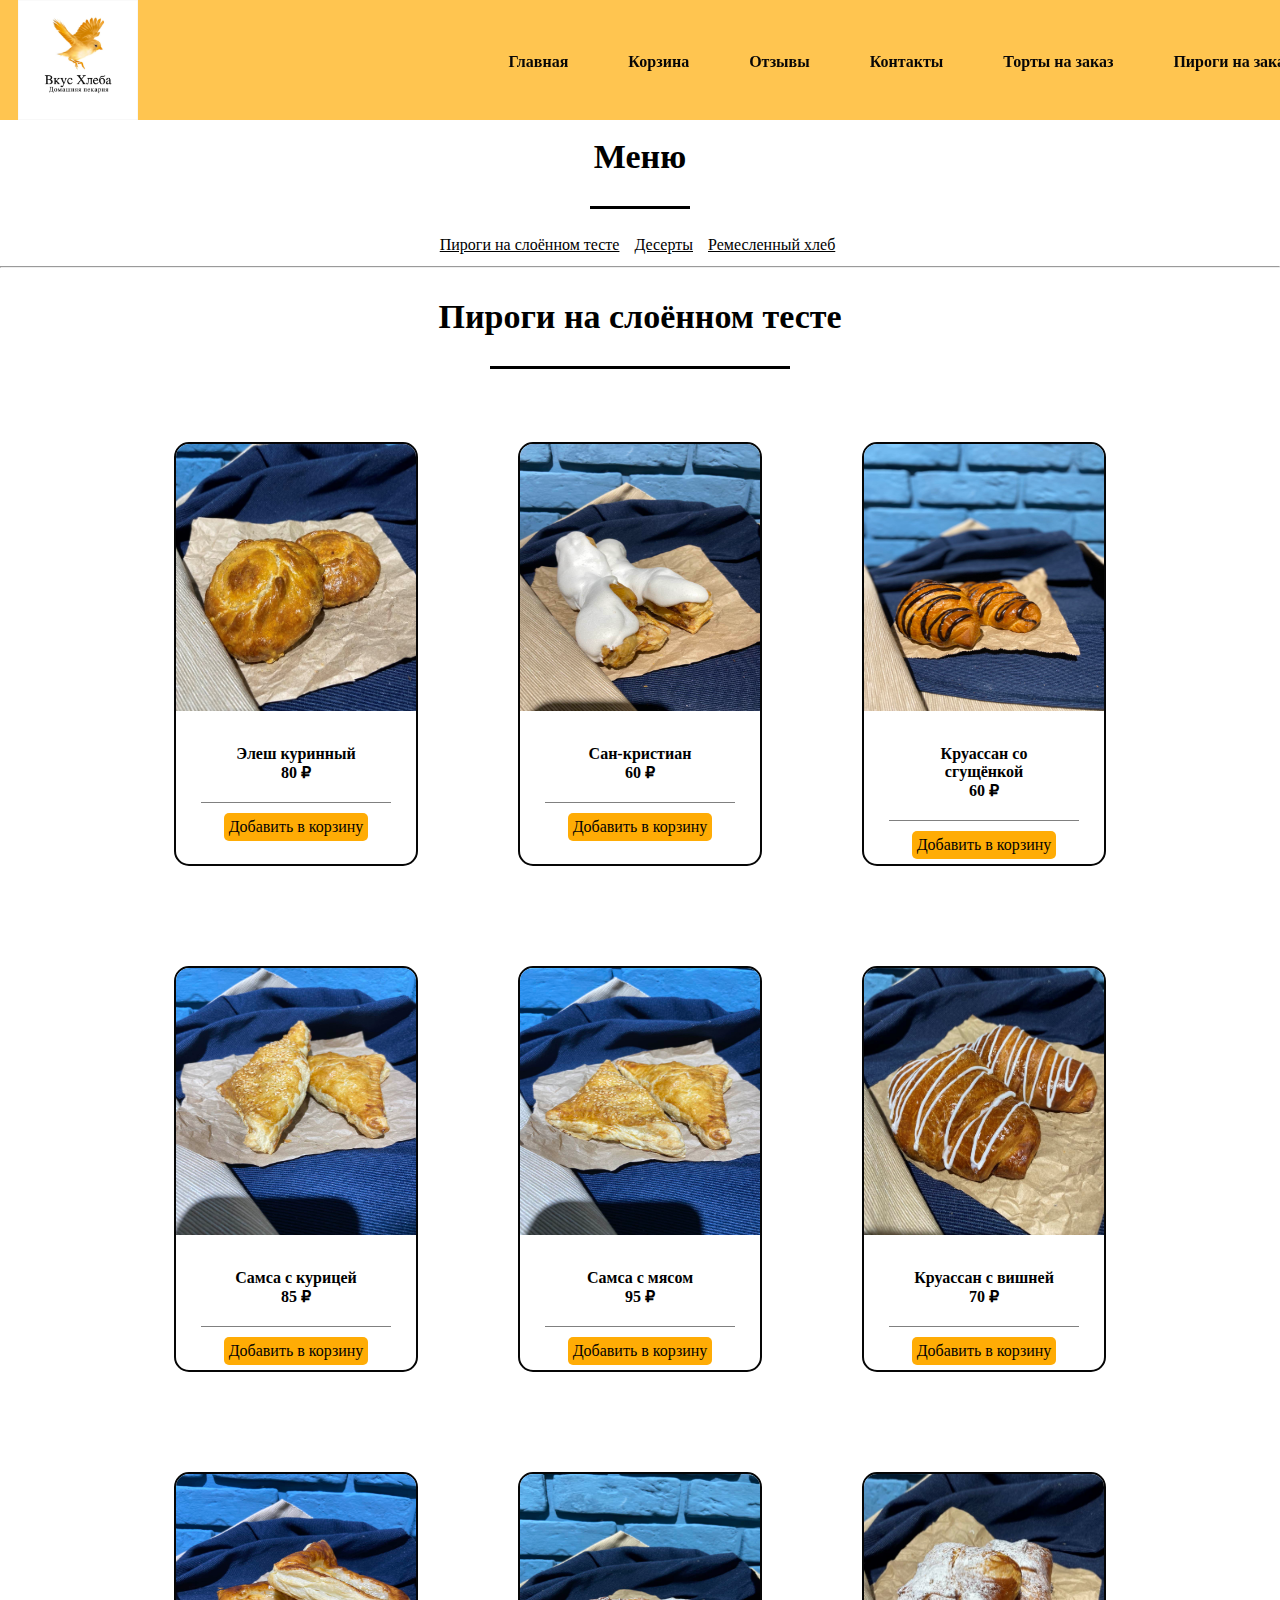
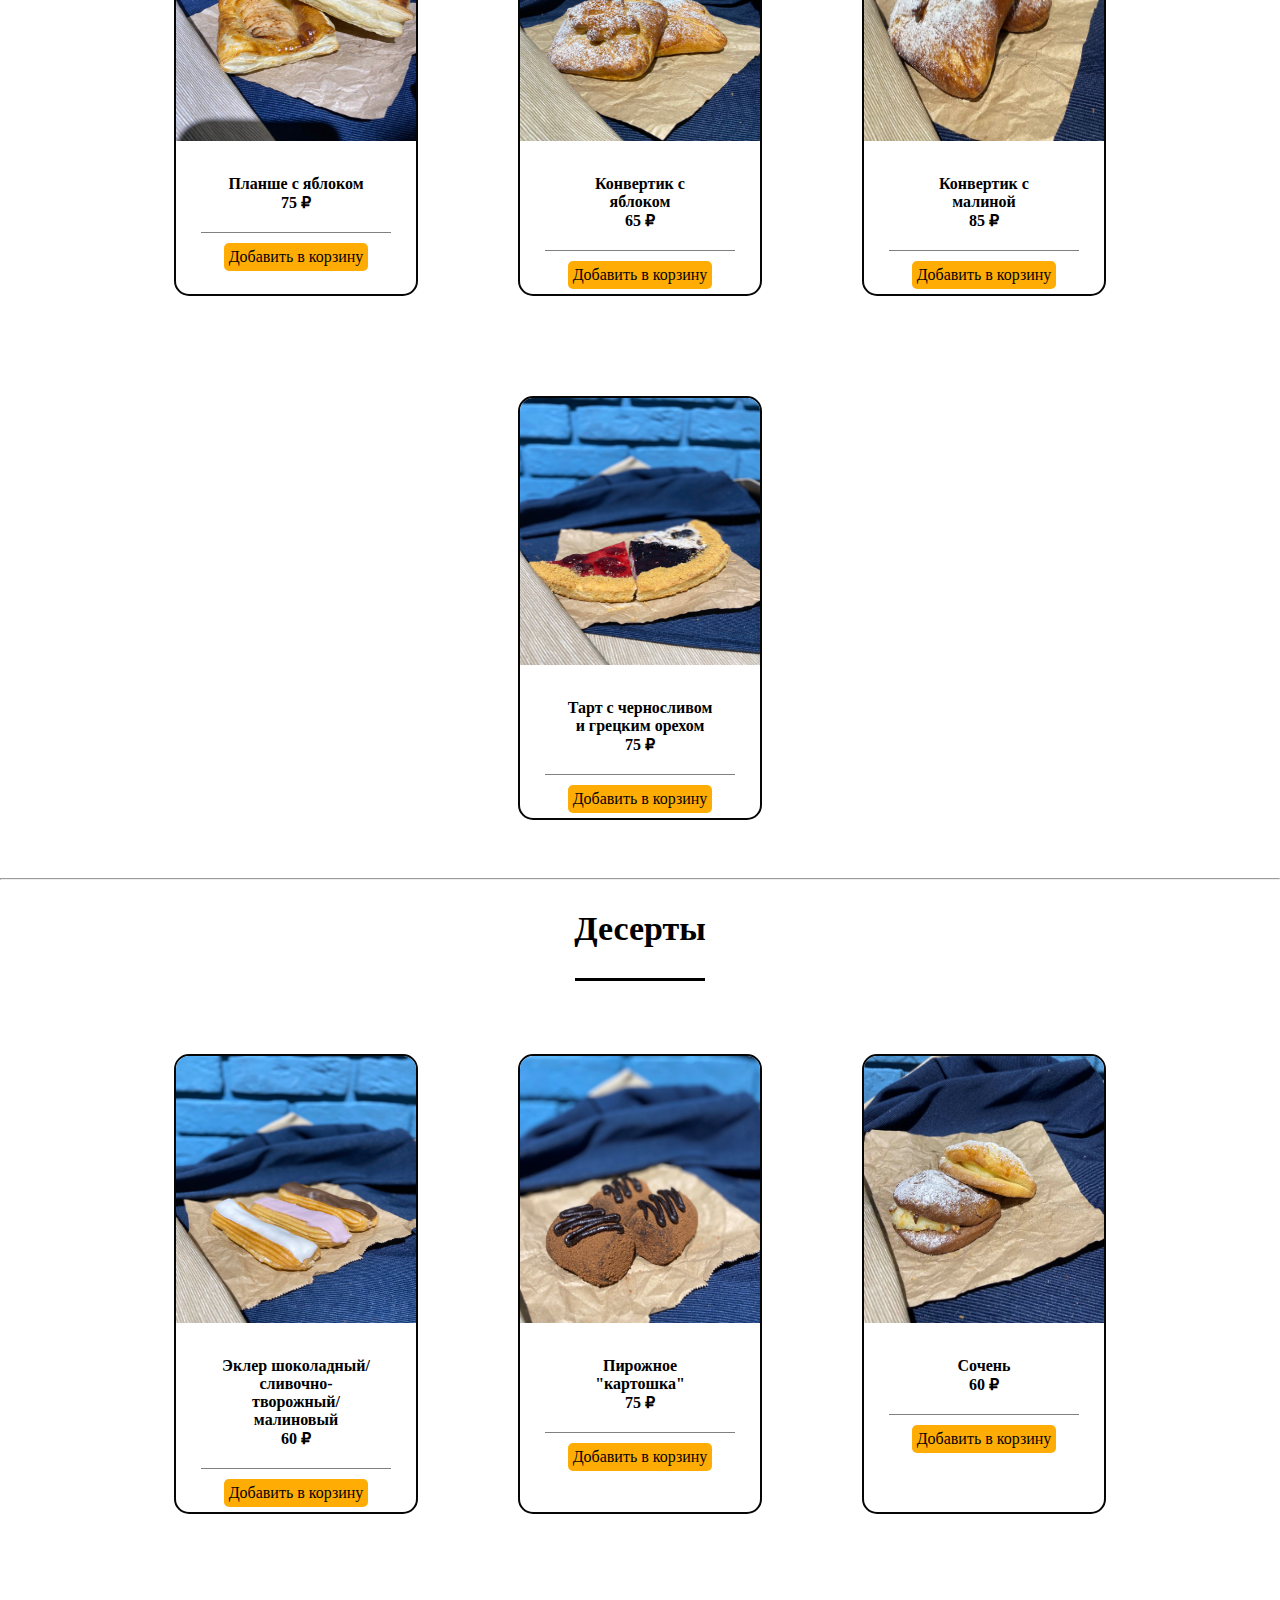
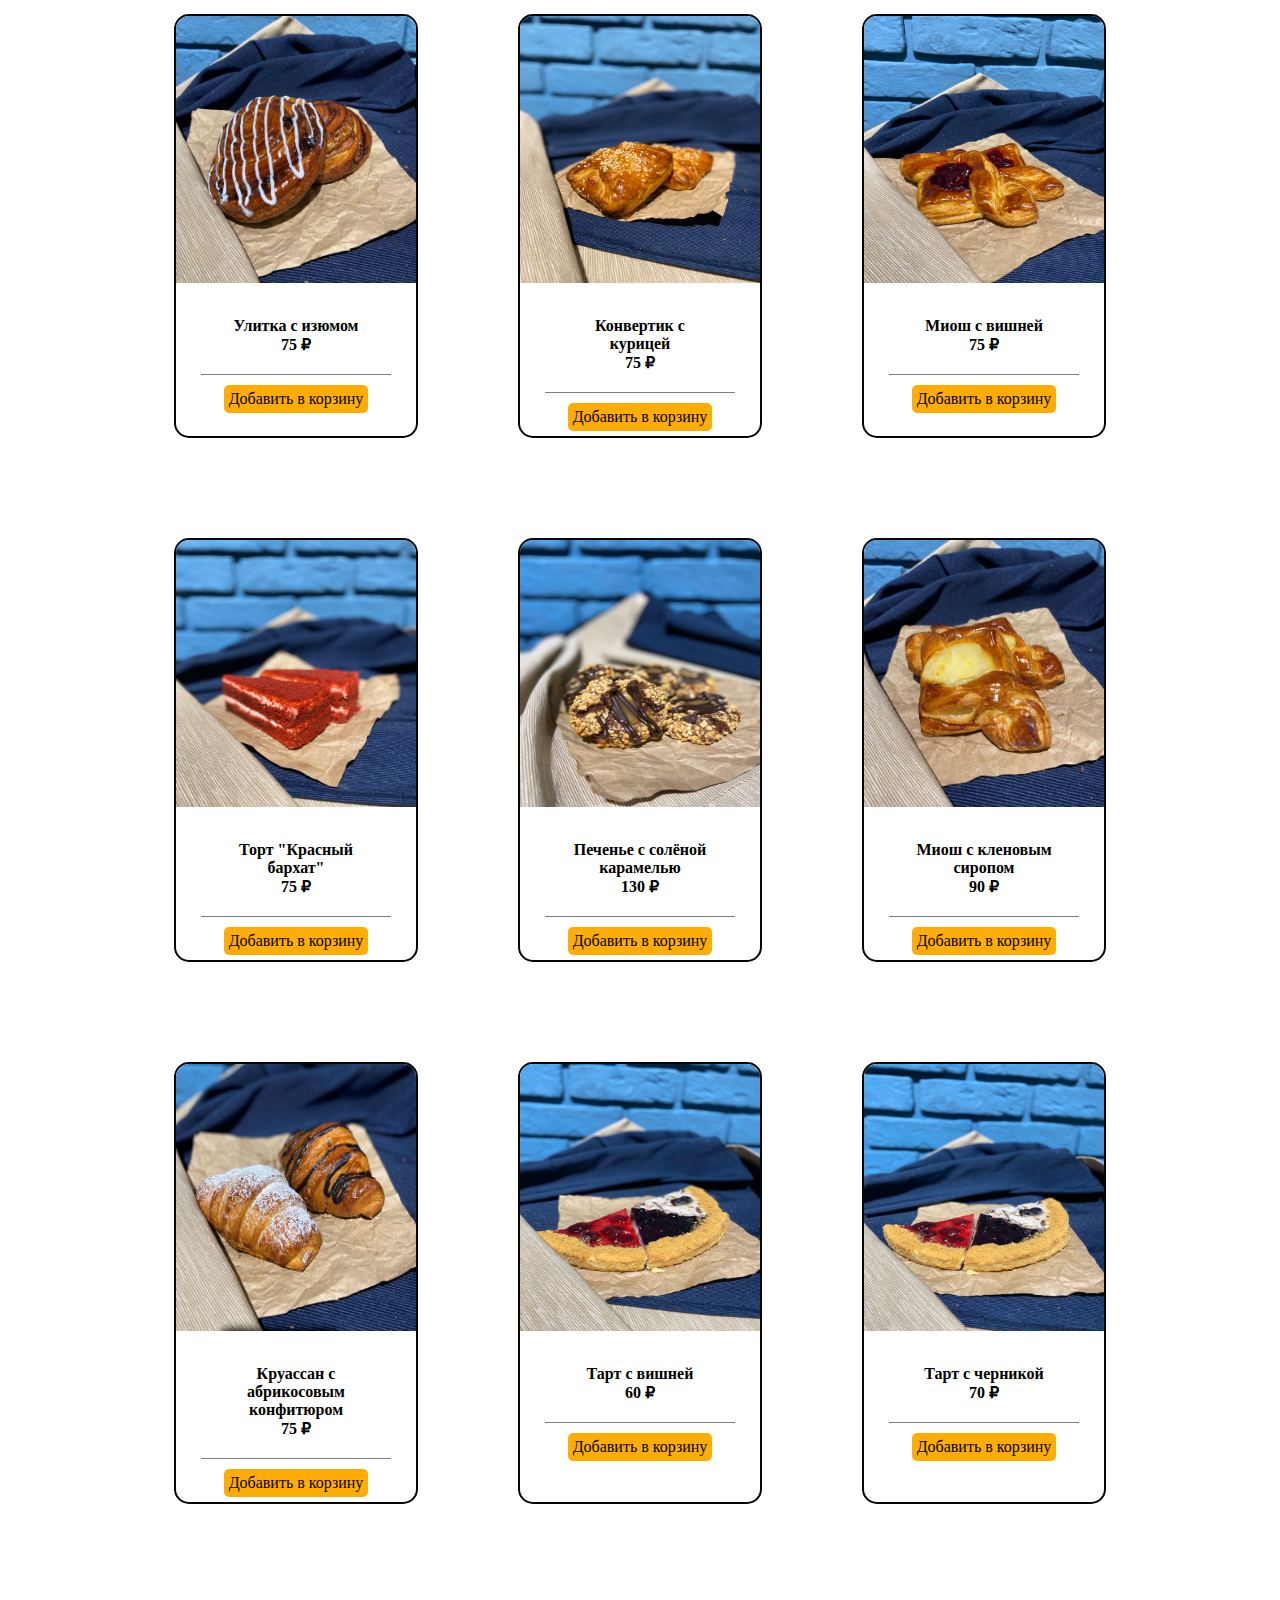
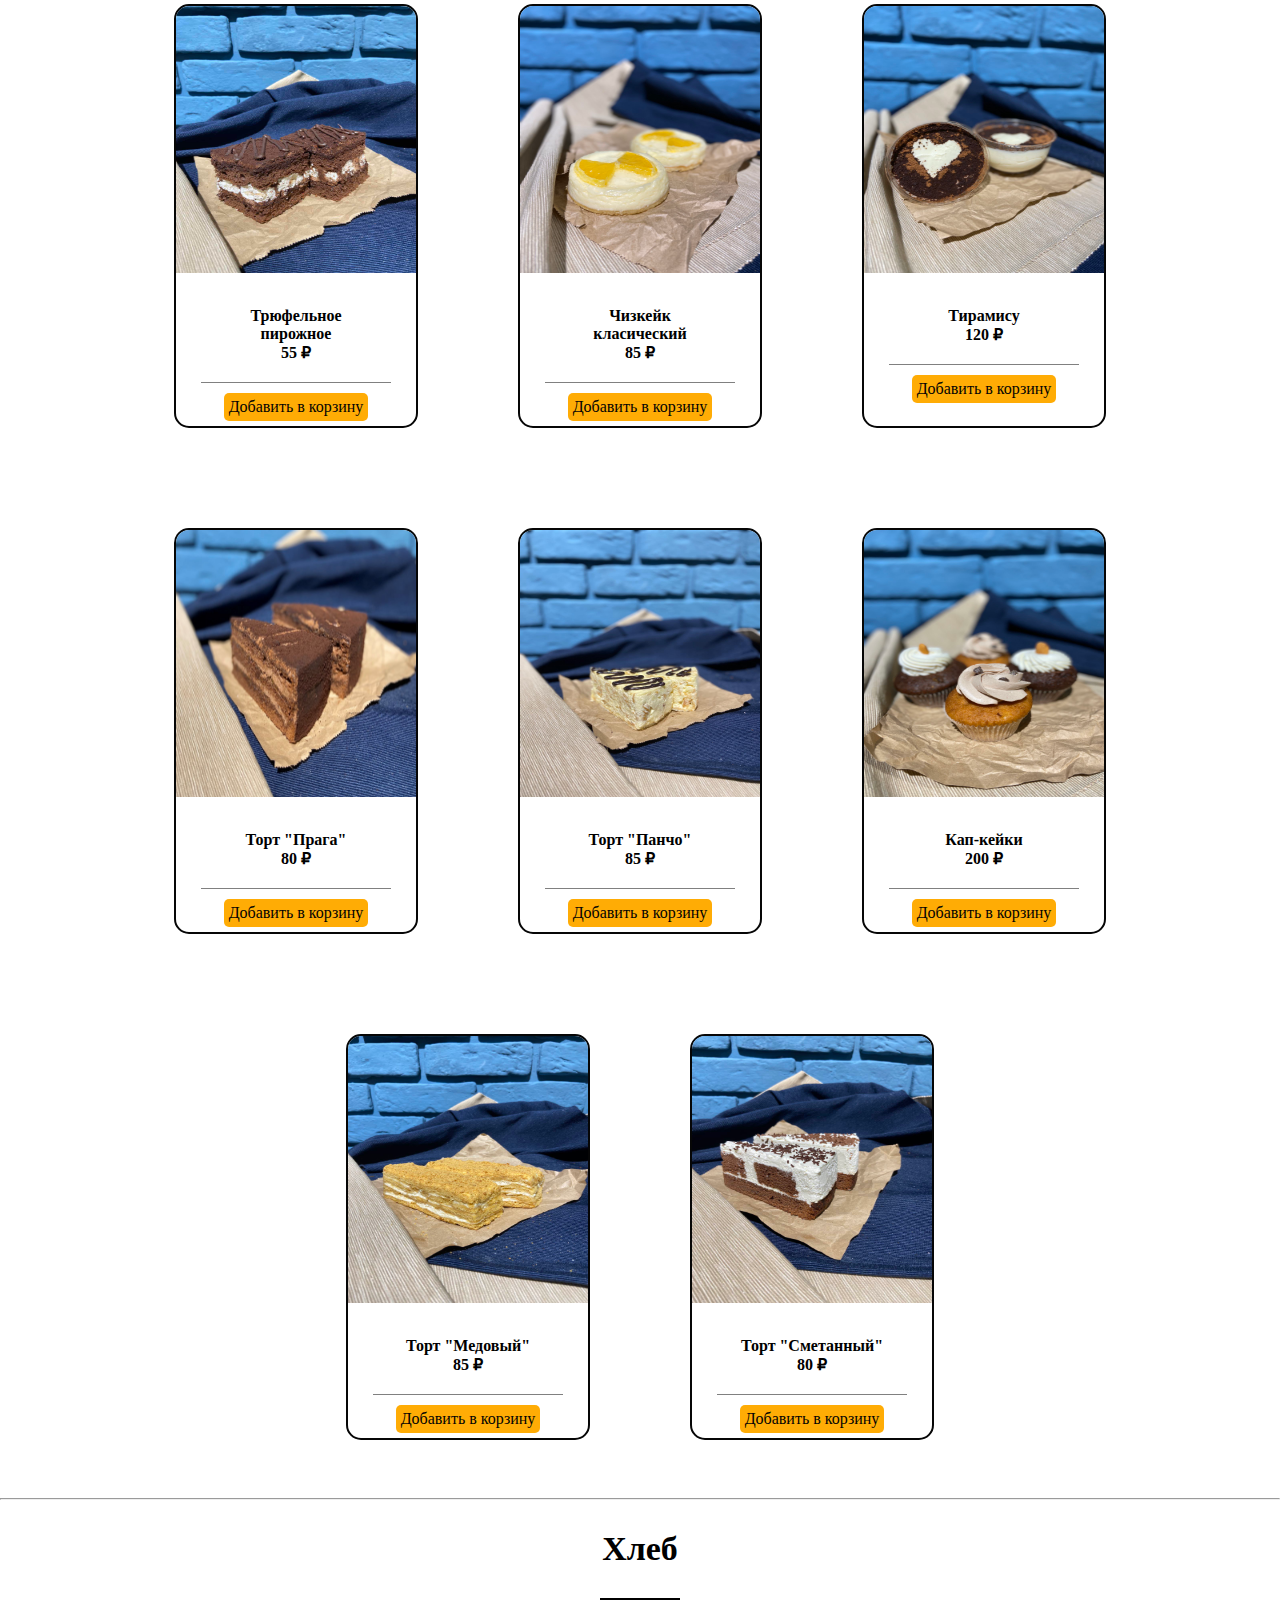
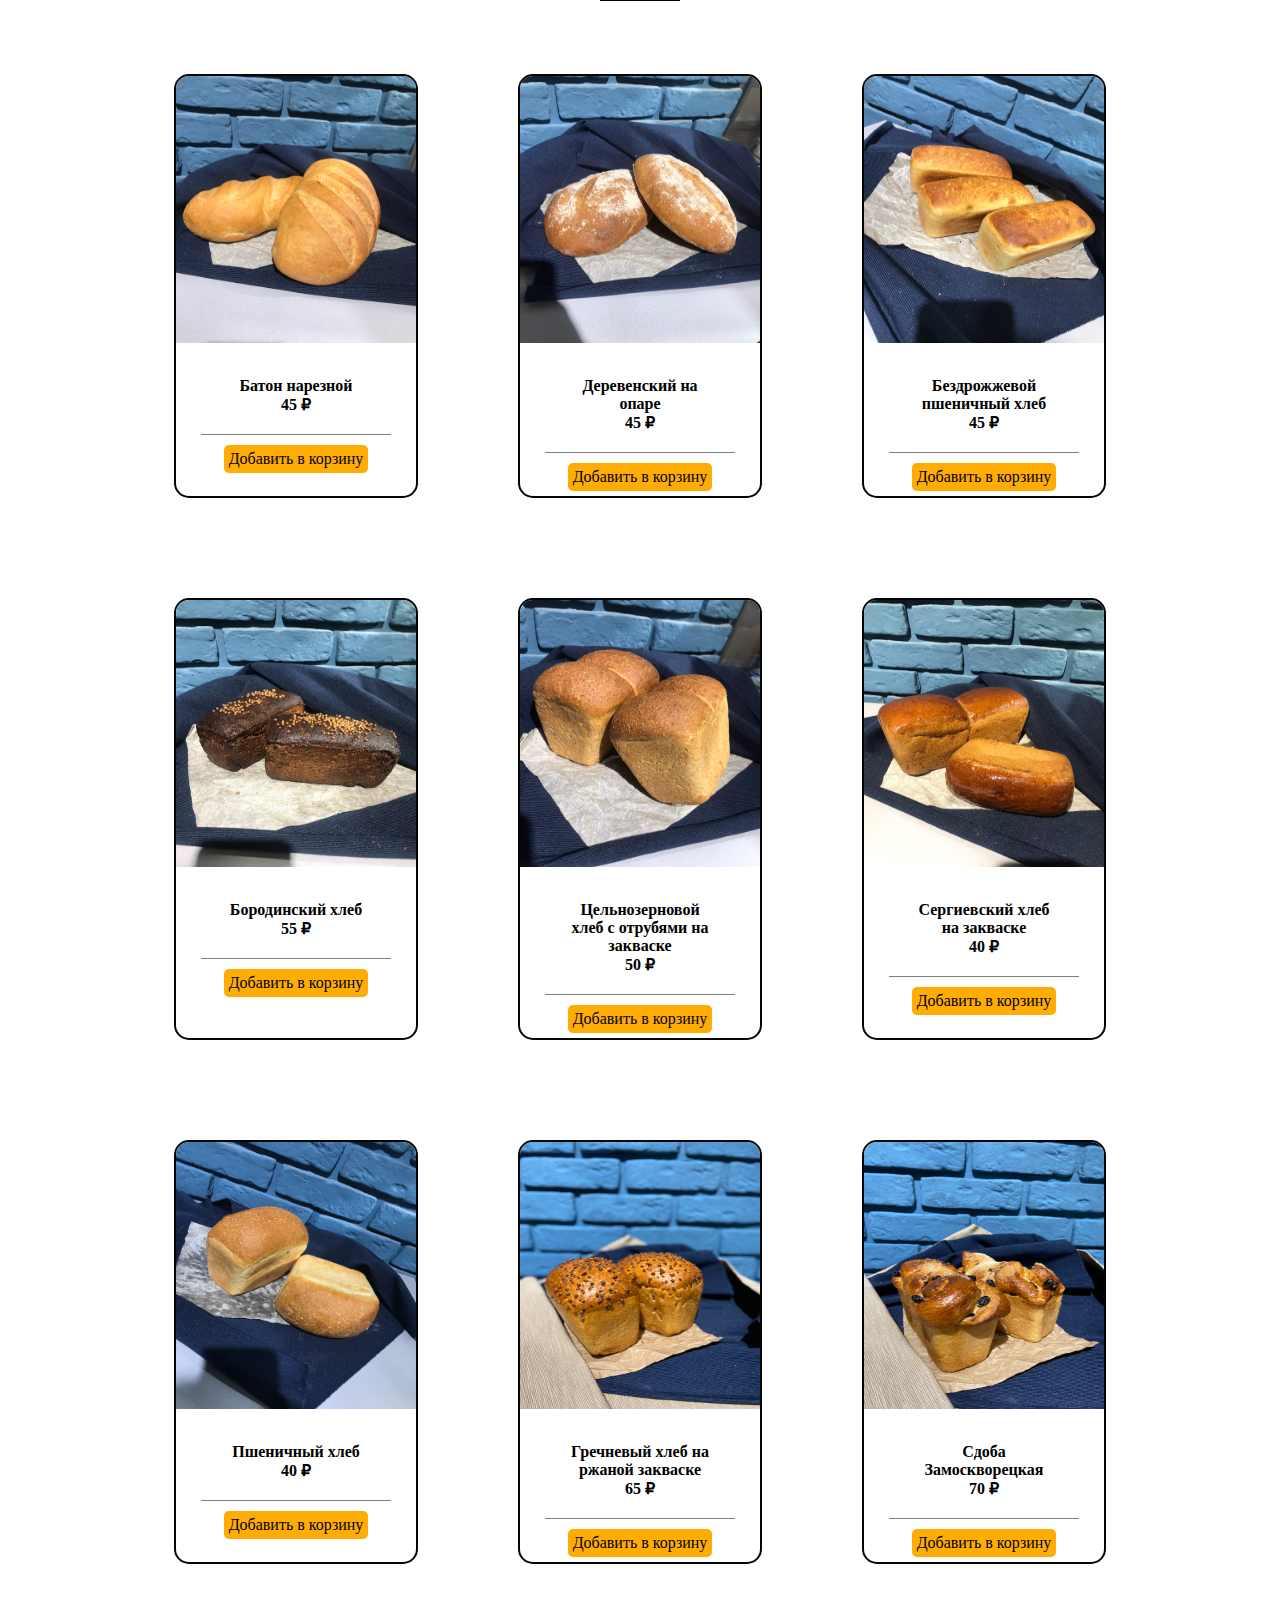
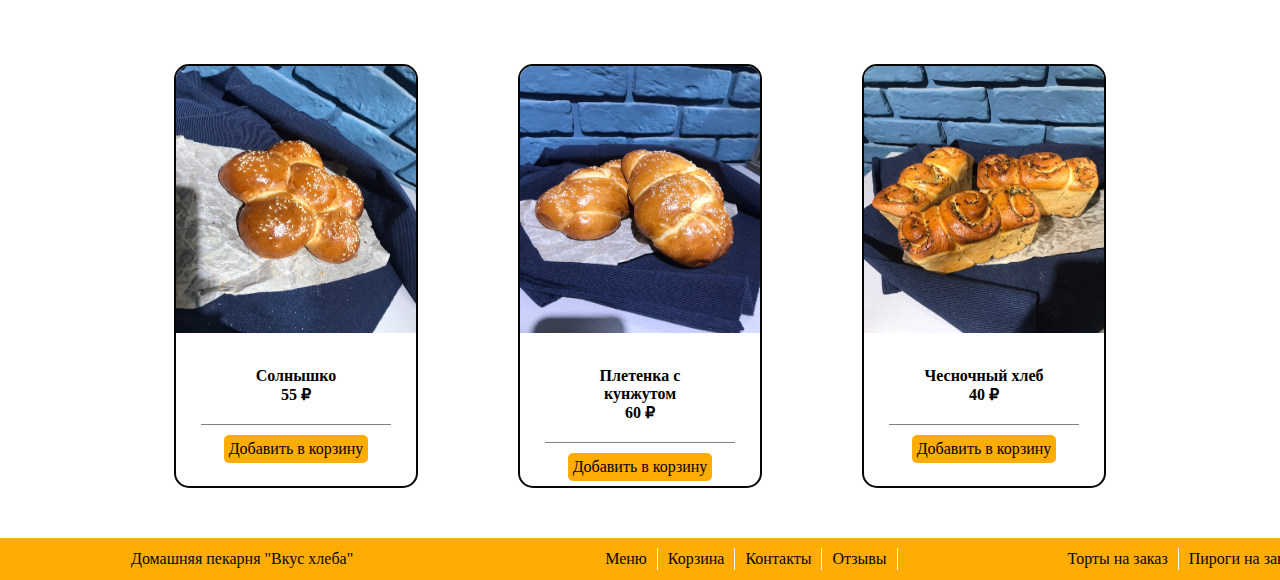
<file: Menu.html>
<!DOCTYPE html>
<html lang="en">
<head>
    <meta charset="UTF-8">
    <meta http-equiv="X-UA-Compatible" content="IE=edge">
    <meta name="viewport" content="width=device-width, initial-scale=1.0">
    <link rel="icon" href="./img/VKUSSS.jpg" type="image/x-icon">
    <link rel="stylesheet" href="main.css">
    
    
    
    <script src="/script.js"></script>
    <title>Домашняя пекарня "Вкус хлеба" </title>

</head><body onload="load()">
    <header id="main_header_else">
        <input type="checkbox" id="burger">

        <label for="burger">
            <svg width="30" height="30" fill="none" viewBox="0 0 24 24"
            class="IconStyled__StyledIcon-sc-pzfg42-0 iBRIKg" style="margin-top: 6px; ">
            <rect x="3" y="4" width="18" height="2" rx="1" fill="#fff"></rect>
            <rect x="3" y="11" width="18" height="2" rx="1" fill="#fff"></rect>
            <rect x="3" y="18" width="18" height="2" rx="1" fill="#fff"></rect>
           </svg>
        </label>
                        <nav id = "menu">
                            <ul id="header_menu">
                                <a href="./index.html"><img class="logo"  id="logo" src="./img/LOGOMAIN.png" alt="Лого" style="width: 120px; margin-right: 80px;">
                                <a class="first" href="index.html"><li>Главная</li></a> 
                                <a class="first" href="Korzina.html"><li>Корзина</li></a>
                                <a class="first" href="index.html#reviews"><li>Отзывы</li></a>
                                <a class="first" href="index.html#contacts"><li>Контакты</li></a>
                                <a class="first" href="tortypodzakaz.html"><li>Торты на заказ</li></a>
                                <a class="first" href="pirogipodzakaz.html"><li>Пироги на заказ</li></a>
                                 
                            </ul>
                        </nav>

            
        </header>
        <br>
        <br>
        <br>
        <br>
        <br>
        <br>

        <main>
            
                <div class="ourservices_title">
                    Меню
                </div>
                <div style="width: 100px;" class="sectionesag"></div>
                <style>
                    ul.hr {
                     margin: 0; /* Обнуляем значение отступов */
                     padding: 4px; /* Значение полей */
                     text-align: center;
                    }
                    ul.hr li {
                        
                     display: inline; /* Отображать как строчный элемент */
                     margin-right: 5px; /* Отступ слева */
                     padding: 3px; /* Поля вокруг текста */
                     
                    }
                    ul.hr a {
color: black;
                    }
                   </style>
                  
                  
                   <ul class="hr">
                    <li><a href="#Пироги на слоённом тесте">Пироги на слоённом тесте</a></li>
                    <li><a href="#deserts">Десерты</a></li>
                    <li><a href="#hleb">Ремесленный хлеб</a></li>
                    
                    
                   </ul>


              
                <hr>
                <div class="ourservices" id= "ourservices">
                <div class="ourservices" id= "Пироги на слоённом тесте">
                    <div class="ourservices_title">
                        Пироги на слоённом тесте
                    </div>
                    <div style="width: 300px;" class="sectionesag"></div>
                <div class="ourservices-items">
    
                    
                        <div class="ourservices-items-blocks">
                            <img src="./img/ChickenElesh.jpeg" alt="">
                            <p>Элеш куринный<br>
                            80 ₽</p>
                            <a href="Menu.html" class="btn">Добавить в корзину</a>
                        </div>
                    </a>
    
                    
                        <div class="ourservices-items-blocks novisibleblocks1 ">
                            <img src="./img/SanChristian.jpeg" alt="">
                            <p> Сан-кристиан<br>
                            60 ₽</p>
                            <a href="Menu.html" class="btn">Добавить в корзину</a>
                        </div>
                    </a>
    
                    
                        <div class="ourservices-items-blocks novisibleblocks2 ">
                            <img src="./img/CrausanSgush.jpeg" alt="">
                            <p> Круассан со сгущёнкой<br>
                              60 ₽</p>
                            <a href="Menu.html" class="btn">Добавить в корзину</a>
                        </div>
                    </a>
    
                    
                        <div class="ourservices-items-blocks novisibleblocks5 ">
                            <img src="./img/SamsaChicken.jpeg" alt="">
                            <p> Самса с курицей <br>
                            85 ₽</p>
                            <a href="Menu.html" class="btn">Добавить в корзину</a>
                        </div>
                    </a> 
    
                     
                        <div class="ourservices-items-blocks novisibleblocks6 ">
                            <img src="./img/SamsaMyaso.jpeg" alt="">
                            <p> Самса с мясом<br>
                                95 ₽</p>
                            <a href="Menu.html" class="btn">Добавить в корзину</a>
                        </div>
                    </a>
    
                     
                        <div class="ourservices-items-blocks">
                            <img src="./img/crausanvishnya.jpeg" alt="">
                            <p> Круассан с вишней<br>
                                70 ₽</p>
                            <a href="Menu.html" class="btn">Добавить в корзину</a>
                        </div>
                    </a>
    
                    
                        <div class="ourservices-items-blocks  novisibleblocks7">
                            <img src="./img/plansheyabloko.jpeg" alt="">
                            <p> Планше с яблоком<br>
                                75 ₽</p>
                                <a href="Menu.html" class="btn">Добавить в корзину</a>
                        </div>
                    </a> 
    
                    
                        <div class="ourservices-items-blocks">
                            <img src="./img/konvertyabloko.jpeg" alt="">
                            <p> Конвертик с яблоком<br>
                                65 ₽</p>
                                <a href="Menu.html" class="btn">Добавить в корзину</a>
                        </div>
                    </a>
                    <div class="ourservices-items-blocks  novisibleblocks7">
                        <img src="./img/konvertmalina.jpeg" alt="">
                        <p> Конвертик с малиной<br>
                            85 ₽</p>
                            <a href="Menu.html" class="btn">Добавить в корзину</a>
                    </div>
                </a> 
                <div class="ourservices-items-blocks  novisibleblocks7">
                    <img src="./img/tartchernosliv.jpeg" alt="">
                    <p> Тарт с черносливом и грецким орехом<br>
                        75 ₽</p>
                        <a href="Menu.html" class="btn">Добавить в корзину</a>
                </div>
            </a>
            </div>
            <hr>
            <div id="deserts"></div>
                <div class="ourservices_title">
                    Десерты
                </div>
                <div style="width: 130px;" class="sectionesag"></div>
                <div class="ourservices-items">
            <div class="ourservices-items-blocks  novisibleblocks7">
                <img src="./img/eklery.jpeg" alt="">
                <p> Эклер шоколадный/ сливочно-творожный/ малиновый<br>
                    60 ₽</p>
                    <a href="Menu.html" class="btn">Добавить в корзину</a>
            </div>
            </a> 
        <div class="ourservices-items-blocks  novisibleblocks7">
            <img src="./img/kartoshka.jpeg" alt="">
            <p> Пирожное "картошка"<br>
                75 ₽</p>
                <a href="Menu.html" class="btn">Добавить в корзину</a>
        </div>
        </a> 
    <div class="ourservices-items-blocks  novisibleblocks7">
        <img src="./img/sochen.jpeg" alt="">
        <p> Сочень<br>
            60 ₽</p>
            <a href="Menu.html" class="btn">Добавить в корзину</a>
    </div>
    </a> 
    <div class="ourservices-items-blocks  novisibleblocks7">
        <img src="./img/ulitkaizym.jpeg" alt="">
        <p> Улитка с изюмом<br>
            75 ₽</p>
            <a href="Menu.html" class="btn">Добавить в корзину</a>
    </div>
    </a> 
    <div class="ourservices-items-blocks  novisibleblocks7">
        <img src="./img/konvertchicken.jpeg" alt="">
        <p> Конвертик с курицей<br>
            75 ₽</p>
            <a href="Menu.html" class="btn">Добавить в корзину</a>
    </div>
    </a> 
    <div class="ourservices-items-blocks  novisibleblocks7">
        <img src="./img/mioshvishnya.jpeg" alt="">
        <p> Миош с вишней<br>
            75 ₽</p>
            <a href="Menu.html" class="btn">Добавить в корзину</a>
    </div>
    </a> 
    <div class="ourservices-items-blocks  novisibleblocks7">
        <img src="./img/krasniybarhat.jpeg" alt="">
        <p> Торт "Красный бархат"<br>
            75 ₽</p>
            <a href="Menu.html" class="btn">Добавить в корзину</a>
    </div>
    </a>
    <div class="ourservices-items-blocks  novisibleblocks7">
        <img src="./img/pechenkaramel.jpeg" alt="">
        <p> Печенье с солёной карамелью<br>
            130 ₽</p>
            <a href="Menu.html" class="btn">Добавить в корзину</a>
    </div>
    </a> 
    <div class="ourservices-items-blocks  novisibleblocks7">
        <img src="./img/mioshklen.jpeg" alt="">
        <p> Миош с кленовым сиропом<br>
            90 ₽</p>
            <a href="Menu.html" class="btn">Добавить в корзину</a>
    </div>
    </a> 
    <div class="ourservices-items-blocks  novisibleblocks7">
        <img src="./img/crausanabrikos.jpeg" alt="">
        <p> Круассан с абрикосовым конфитюром<br>
            75 ₽</p>
            <a href="Menu.html" class="btn">Добавить в корзину</a>
    </div>
    </a> 
    <div class="ourservices-items-blocks  novisibleblocks7">
        <img src="./img/tart vishnya.jpeg" alt="">
        <p> Тарт с вишней<br>
            60 ₽</p>
            <a href="Menu.html" class="btn">Добавить в корзину</a>
    </div>
    </a> 
    <div class="ourservices-items-blocks  novisibleblocks7">
        <img src="./img/tartchernika.jpeg" alt="">
        <p> Тарт с черникой<br>
            70 ₽</p>
            <a href="Menu.html" class="btn">Добавить в корзину</a>
    </div>
    </a> 
    </a> 
    <div class="ourservices-items-blocks  novisibleblocks7">
        <img src="./img/trufelcake.jpeg" alt="">
        <p> Трюфельное пирожное<br>
            55 ₽</p>
            <a href="Menu.html" class="btn">Добавить в корзину</a>
    </div>
    </a> 
    <div class="ourservices-items-blocks  novisibleblocks7">
        <img src="./img/chesecake.jpeg" alt="">
        <p> Чизкейк класический<br>
            85 ₽</p>
            <a href="Menu.html" class="btn">Добавить в корзину</a>
    </div>
    </a> 
    <div class="ourservices-items-blocks  novisibleblocks7">
        <img src="./img/tiramisy.jpeg" alt="">
        <p> Тирамису<br>
            120 ₽</p>
            <a href="Menu.html" class="btn">Добавить в корзину</a>
    </div>
    </a> 
    <div class="ourservices-items-blocks  novisibleblocks7">
        <img src="./img/prague.jpeg" alt="">
        <p> Торт "Прага"<br>
            80 ₽</p>
            <a href="Menu.html" class="btn">Добавить в корзину</a>
    </div>
    </a> 
    <div class="ourservices-items-blocks  novisibleblocks7">
        <img src="./img/pancho.jpeg" alt="">
        <p> Торт "Панчо"<br>
            85 ₽</p>
            <a href="Menu.html" class="btn">Добавить в корзину</a>
    </div>
    </a> 
    <div class="ourservices-items-blocks  novisibleblocks7">
        <img src="./img/capcakes.jpeg" alt="">
        <p> Кап-кейки <br>
            200 ₽</p>
            <a href="Menu.html" class="btn">Добавить в корзину</a>
    </div>
    </a> 
    <div class="ourservices-items-blocks  novisibleblocks7">
        <img src="./img/medovik.jpeg" alt="">
        <p> Торт "Медовый"<br>
            85 ₽</p>
            <a href="Menu.html" class="btn">Добавить в корзину</a>
    </div>
    </a>  
    <div class="ourservices-items-blocks  novisibleblocks7">
        <img src="./img/smetaniy.jpeg" alt="">
        <p> Торт "Сметанный"<br>
            80 ₽</p>
            <a href="Menu.html" class="btn">Добавить в корзину</a>
    </div>
    </a> 
    </div>
    

    <hr>
    <div id="hleb"></div>
        <div class="ourservices_title">
            Хлеб
        </div>
        <div style="width: 80px;" class="sectionesag"></div>
        <div class="ourservices-items">


    <div class="ourservices-items-blocks">
        <img src="./img/baton.jpeg" alt="">
        <p>Батон нарезной<br>
        45 ₽</p>
        <a href="Menu.html" class="btn">Добавить в корзину</a>
    </div>
</a>
<div class="ourservices-items-blocks">
    <img src="./img/derevenskiy.jpeg" alt="">
    <p>Деревенский на опаре<br>
    45 ₽</p>
    <a href="Menu.html" class="btn">Добавить в корзину</a>
</div>
</a>
<div class="ourservices-items-blocks">
    <img src="./img/besdroshevoi.jpeg" alt="">
    <p>Бездрожжевой пшеничный хлеб<br>
    45 ₽</p>
    <a href="Menu.html" class="btn">Добавить в корзину</a>
</div>
</a>
<div class="ourservices-items-blocks">
    <img src="./img/borodinskiy.jpeg" alt="">
    <p>Бородинский хлеб<br>
    55 ₽</p>
    <a href="Menu.html" class="btn">Добавить в корзину</a>
</div>
</a>
<div class="ourservices-items-blocks">
    <img src="./img/celnozernovoy.jpeg" alt="">
    <p>Цельнозерновой хлеб с отрубями на закваске<br>
    50 ₽</p>
    <a href="Menu.html" class="btn">Добавить в корзину</a>
</div>
</a>
<div class="ourservices-items-blocks">
    <img src="./img/sergeivskiy.jpeg" alt="">
    <p>Сергиевский хлеб на закваске<br>
    40 ₽</p>
    <a href="Menu.html" class="btn">Добавить в корзину</a>
</div>
</a>
<div class="ourservices-items-blocks">
    <img src="./img/pshenichniy.jpeg" alt="">
    <p>Пшеничный хлеб<br>
    40 ₽</p>
    <a href="Menu.html" class="btn">Добавить в корзину</a>
</div>
</a>
<div class="ourservices-items-blocks">
    <img src="./img/grechneviy.jpeg" alt="">
    <p>Гречневый хлеб на ржаной закваске<br>
    65 ₽</p>
    <a href="Menu.html" class="btn">Добавить в корзину</a>
</div>
</a>
<div class="ourservices-items-blocks">
    <img src="./img/sdoba.jpeg" alt="">
    <p>Сдоба Замоскворецкая<br>
    70 ₽</p>
    <a href="Menu.html" class="btn">Добавить в корзину</a>
</div>
</a>
<div class="ourservices-items-blocks">
    <img src="./img/solnyshko.jpeg" alt="">
    <p>Солнышко<br>
    55 ₽</p>
    <a href="Menu.html" class="btn">Добавить в корзину</a>
</div>
</a>
<div class="ourservices-items-blocks">
    <img src="./img/pletenka.jpeg" alt="">
    <p>Плетенка с кунжутом<br>
    60 ₽</p>
    <a href="Menu.html" class="btn">Добавить в корзину</a>
</div>
</a>
<div class="ourservices-items-blocks">
    <img src="./img/chesnochniy.jpeg" alt="">
    <p>Чесночный хлеб<br>
    40 ₽</p>
    <a href="Menu.html" class="btn">Добавить в корзину</a>
</div>
</a>
    
                    
                    
                    
                  
                   
                   
                   
                 
    </div>
            </div>
    
        </body>
    
                
                
                
                
                
                      
                       


        </main>


        <footer>
            <div class="footer">
                <div class="logofooter">
                    <a href="#main_header">Домашняя пекарня "Вкус хлеба"</a>
                </div>
                <div class="footer-items">
                    <a href="./Menu.html"><li>Меню</li></a>  
                    <a href="./Korzina.html"><li>Корзина</li></a>
                    <a href="#contacts"><li>Контакты</li></a> 
                    <a href="#reviews"><li>Отзывы</li></a>
                    <a class="first" href="tortypodzakaz.html"><li>Торты на заказ</li></a> 
                    <a class="first" href="pirogipodzakaz.html"><li>Пироги на заказ</li></a>
                </div>
            </div>
        </footer> 
        <script>
            function animate(obj, initVal, lastVal, duration) {
                let startTime = null;
                let currentTime = Date.now();
                const step = (currentTime ) => {
                    if (!startTime) {
                    startTime = currentTime ;
                }
                const progress = Math.min((currentTime - startTime)/ duration, 1);
                obj.innerHTML = Math.floor(progress * (lastVal - initVal) + initVal);
                if (progress < 1) {
         window.requestAnimationFrame(step);
      } else {
            window.cancelAnimationFrame(window.requestAnimationFrame(step));
         }
      };
     
         window.requestAnimationFrame(step);
      }
      let text1 = document.getElementById('0101');
      let text2 = document.getElementById('0102');
      let text3 = document.getElementById('0103');
      const load = () => {
         animate(text1, 0, 20, 1000);
         animate(text2, 0, 15000, 1000);

      }
        </script>
        </html>
</file>
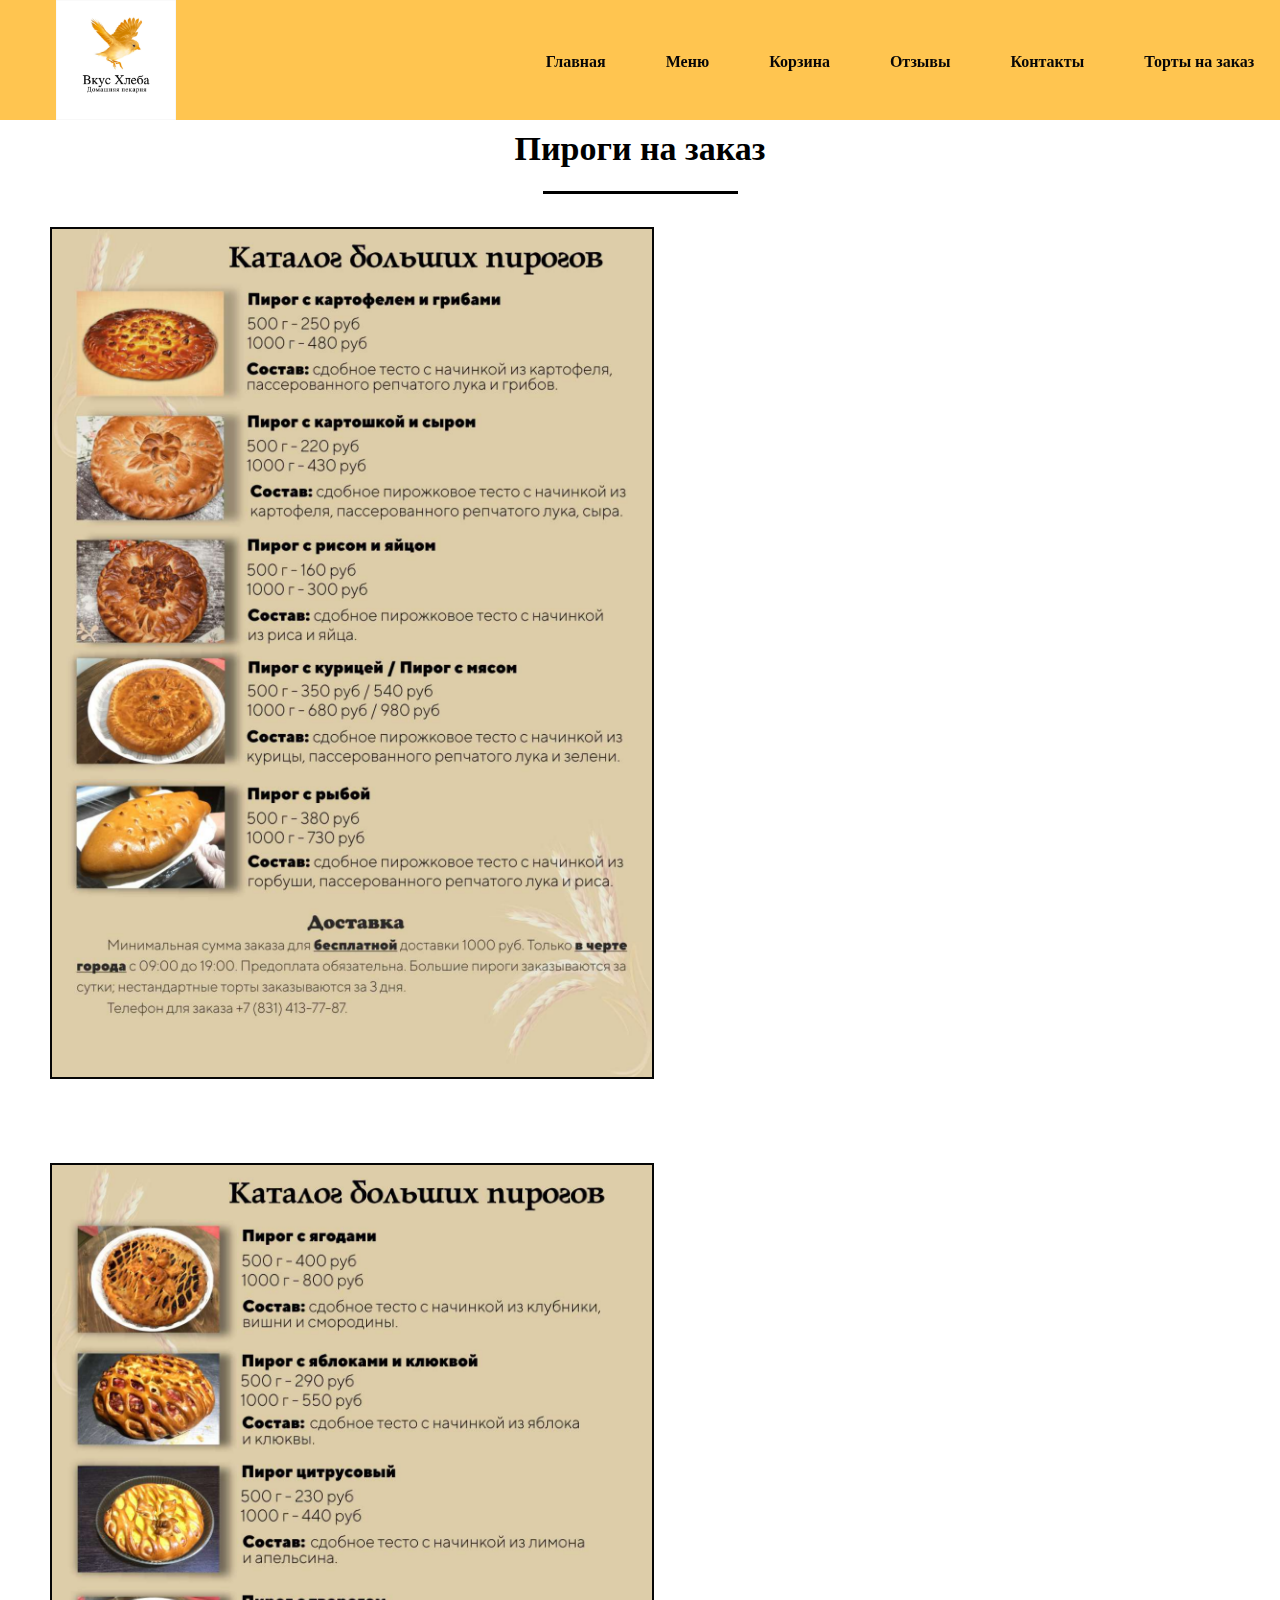
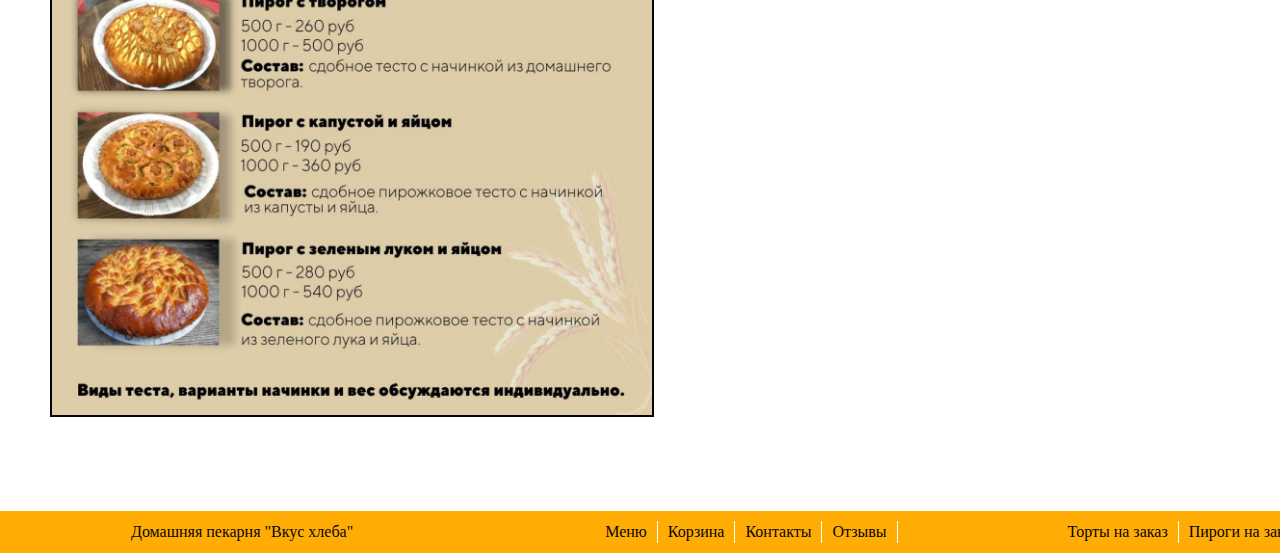
<file: pirogipodzakaz.html>
<!DOCTYPE html>
<html lang="en">
<head>
    <meta charset="UTF-8">
    <meta http-equiv="X-UA-Compatible" content="IE=edge">
    <meta name="viewport" content="width=device-width, initial-scale=1.0">
    <link rel="icon" href="./img/VKUSSS.jpg" type="image/x-icon">
    <link rel="stylesheet" href="main.css">
    
    
    
    <script src="/script.js"></script>
    <title>Домашняя пекарня "Вкус хлеба" </title>

</head>
<body onload="load()">
    <header id="main_header_else">
        <input type="checkbox" id="burger">

        <label for="burger">
            <svg width="30" height="30" fill="none" viewBox="0 0 24 24"
            class="IconStyled__StyledIcon-sc-pzfg42-0 iBRIKg" style="margin-top: 6px; ">
            <rect x="3" y="4" width="18" height="2" rx="1" fill="#fff"></rect>
            <rect x="3" y="11" width="18" height="2" rx="1" fill="#fff"></rect>
            <rect x="3" y="18" width="18" height="2" rx="1" fill="#fff"></rect>
           </svg>
        </label>
                        <nav id = "menu">
                            <ul id="header_menu">
                                <a href="./index.html"><img class="logo"  id="logo" src="./img/LOGOMAIN.png" alt="Лого" style="width: 120px; margin-right: 80px;">
                                <a class="first" href="index.html"><li>Главная</li></a> 
                                <a class="first" href="Menu.html"><li>Меню</li></a>
                                <a class="first" href="Korzina.html"><li>Корзина</li></a>
                                <a class="first" href="index.html#reviews"><li>Отзывы</li></a>
                                <a class="first" href="index.html#contacts"><li>Контакты</li></a> 
                                <a class="first" href="tortypodzakaz.html"><li>Торты на заказ</li></a>
                                 
                            </ul>
                        </nav>
                        </header>
                        <section>
                            <div class="firstname"></div>
                            <center> <h9>Пироги на заказ</h9></center>
                            <div class="sectionesag"></div>
                        </div>
                        <div class="pirogi">
                        <table>
                            <tr><a href="#openModal14"><img src="./img/pirogi1.png"></a></tr>
                            <tr><a href="#openModal15"><img src="./img/pirogi2.png"></a></tr>
                        </div>
                        </table>
                        </section>
                        <div id="openModal14" class="modalmain">
                            <div class="modalmain-dialog">
                              <div class="modalmain-content">
                                <div class="modalmain-header">
                                  <h3 class="modalmain-title"></h3>
                                  <a href="#closemain" title="Close" class="closemain">×</a>
                                </div>
                                <div class="modalmain-body">
                                    <img class="img_modal_pirogi" src="./img/pirogi1.png">
                                </div>
                              </div>
                            </div>
                          </div>
                        </div>

                        <div id="openModal15" class="modalmain">
                            <div class="modalmain-dialog">
                              <div class="modalmain-content">
                                <div class="modalmain-header">
                                  <h3 class="modalmain-title"></h3>
                                  <a href="#closemain" title="Close" class="closemain">×</a>
                                </div>
                                <div class="modalmain-body">
                                    <img class="img_modal_pirogi" src="./img/pirogi2.png">
                                </div>
                              </div>
                            </div>
                          </div>
                        </div>

                        <script>
                            document.addEventListener("DOMContentLoaded", function () {
                              var scrollbar = document.body.clientWidth - window.innerWidth + 'px';
                              console.log(scrollbar);
                              document.querySelector('[href="#openModal1"]').addEventListener('click', function () {
                                document.body.style.overflow = 'hidden';
                                document.querySelector('#openModal1').style.marginLeft = scrollbar;
                              });
                              document.querySelector('[href="#closemain"]').addEventListener('click', function () {
                                document.body.style.overflow = 'visible';
                                document.querySelector('#openModal1').style.marginLeft = '0px';
                              });
                            });
                          </script>
                        </body>
                        <footer>
                            <div class="footer">
                                <div class="logofooter">
                                    <a href="#main_header">Домашняя пекарня "Вкус хлеба"</a>
                                </div>
                                <div class="footer-items">
                                    <a href="./Menu.html"><li>Меню</li></a>  
                                    <a href="./Korzina.html"><li>Корзина</li></a>
                                    <a href="#contacts"><li>Контакты</li></a> 
                                    <a href="#reviews"><li>Отзывы</li></a>
                                    <a class="first" href="tortypodzakaz.html"><li>Торты на заказ</li></a> 
                                    <a class="first" href="pirogipodzakaz.html"><li>Пироги на заказ</li></a>
                                </div>
                            </div>
                        </footer> 
                      
                        
                        </html>
</file>
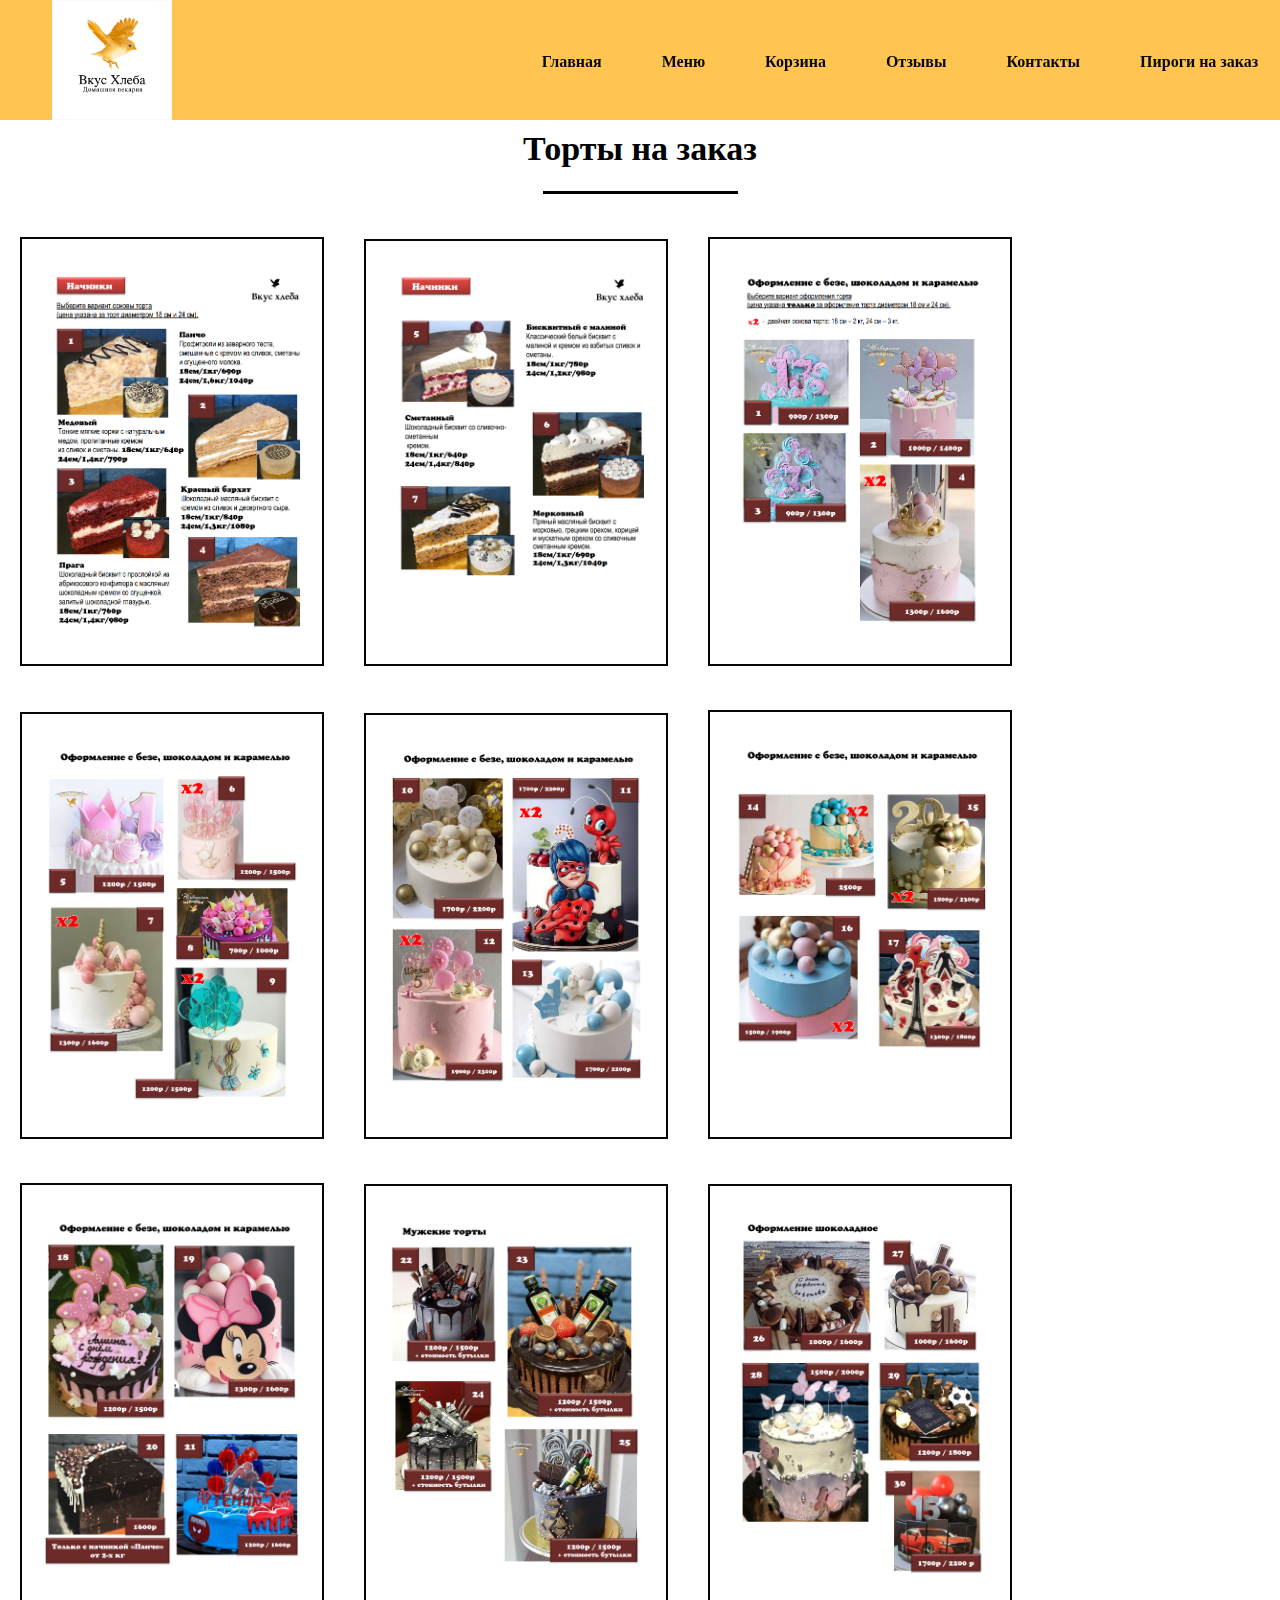
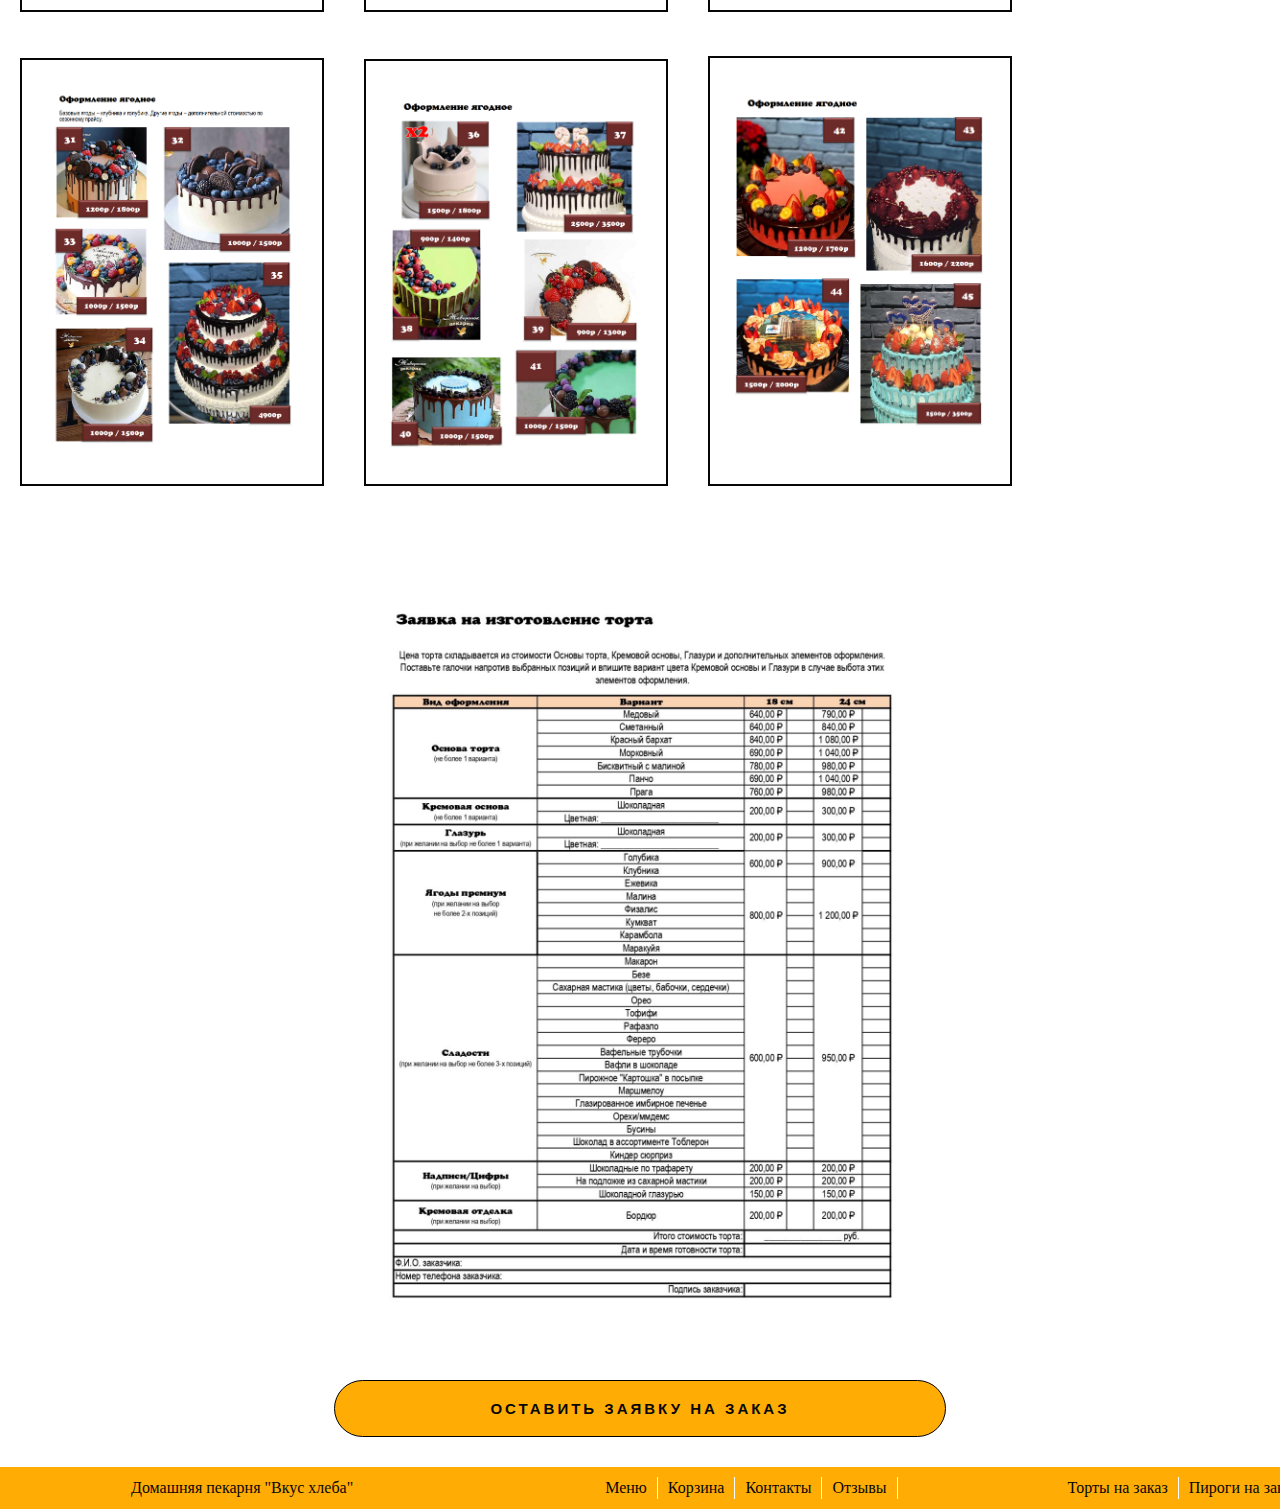
<file: tortypodzakaz.html>
<!DOCTYPE html>
<html lang="en">
<head>
    <meta charset="UTF-8">
    <meta http-equiv="X-UA-Compatible" content="IE=edge">
    <meta name="viewport" content="width=device-width, initial-scale=1.0">
    <link rel="icon" href="./img/VKUSSS.jpg" type="image/x-icon">
    <link rel="stylesheet" href="main.css">
    
    
    
    <script src="/script.js"></script>
    <title>Домашняя пекарня "Вкус хлеба" </title>

</head>
<body onload="load()">
    <header id="main_header_else">
        <input type="checkbox" id="burger">

        <label for="burger">
            <svg width="30" height="30" fill="none" viewBox="0 0 24 24"
            class="IconStyled__StyledIcon-sc-pzfg42-0 iBRIKg" style="margin-top: 6px; ">
            <rect x="3" y="4" width="18" height="2" rx="1" fill="#fff"></rect>
            <rect x="3" y="11" width="18" height="2" rx="1" fill="#fff"></rect>
            <rect x="3" y="18" width="18" height="2" rx="1" fill="#fff"></rect>
           </svg>
        </label>
                        <nav id = "menu">
                            <ul id="header_menu">
                                <a href="./index.html"><img class="logo"  id="logo" src="./img/LOGOMAIN.png" alt="Лого" style="width: 120px; margin-right: 80px;">
                                <a class="first" href="index.html"><li>Главная</li></a> 
                                <a class="first" href="Menu.html"><li>Меню</li></a>
                                <a class="first" href="Korzina.html"><li>Корзина</li></a>
                                <a class="first" href="index.html#reviews"><li>Отзывы</li></a>
                                <a class="first" href="index.html#contacts"><li>Контакты</li></a> 
                                <a class="first" href="pirogipodzakaz.html"><li>Пироги на заказ</li></a>
                                 
                            </ul>
                        </nav>
                        </header>
                        <section>
                            <div class="firstname"></div>
                            <center> <h9>Торты на заказ</h9></center>
                            <div class="sectionesag"></div>
                        </div>
                        <div class="torty">
                        <table>
                            <tr><a href="#openModal1"><img src="./img/torty1.png"></a></tr>
                            <tr><a href="#openModal2"><img src="./img/torty2.png"></a></tr>
                            <tr><a href="#openModal3"><img src="./img/torty3.png"></a></tr>
                            <tr><a href="#openModal4"><img src="./img/torty4.png"></a></tr>
                            <tr><a href="#openModal5"><img src="./img/torty5.png"></a></tr>
                            <tr><a href="#openModal6"><img src="./img/torty6.png"></a></tr>
                            <tr><a href="#openModal7"><img src="./img/torty7.png"></a></tr>
                            <tr><a href="#openModal8"><img src="./img/torty8.png"></a></tr>
                            <tr><a href="#openModal9"><img src="./img/torty9.png"></a></tr>
                            <tr><a href="#openModal10"><img src="./img/torty10.png"></a></tr>
                            <tr><a href="#openModal11"><img src="./img/torty11.png"></a></tr>
                            <tr><a href="#openModal12"><img src="./img/torty12.png"></a></tr>
                            
                        
                        </table>
                    </div>
                        <center><a href="#openModal13"><img style="width: 600px;" src="./img/torty13.png"></a></center></section>
                        <section>
                        <center><a href="#openModalsendFORM" class="floating-button">Оставить заявку на заказ</a></center>
                        <div id="openModalsendFORM" class="modalmain">
                            <div class="modalmain-dialog">
                              <div class="modalmain-content">
                                <div class="modalmain-header">
                                  <h3 class="modalmain-title"></h3>
                                  <a href="#closemain" title="Close" class="closemain">×</a>
                                </div>
                                <div class="modalmain-body">
                                    <form action="send.php" method="POST">
                                        <input type="text" name="name" placeholder="Ваше имя">
                                        <input type="text" name="phone" placeholder="Ваш телефон">
                                        <input type="submit" class="btn" >
                                    </form>
                                </div>
                              </div>
                            </div>
                          </div>
                        </div>
                    </section>
                    <div id="openModal1" class="modalmain">
                        <div class="modalmain-dialog">
                          <div class="modalmain-content">
                            <div class="modalmain-header">
                              <h3 class="modalmain-title"></h3>
                              <a href="#closemain" title="Close" class="closemain">×</a>
                            </div>
                            <div class="modalmain-body">
                                <img class="img_modal" src="./img/torty1.png">
                            </div>
                          </div>
                        </div>
                      </div>
                    </div>

                    <div id="openModal2" class="modalmain">
                        <div class="modalmain-dialog">
                          <div class="modalmain-content">
                            <div class="modalmain-header">
                              <h3 class="modalmain-title"></h3>
                              <a href="#closemain" title="Close" class="closemain">×</a>
                            </div>
                            <div class="modalmain-body">
                                <img class="img_modal" src="./img/torty2.png">
                            </div>
                          </div>
                        </div>
                      </div>
                    </div>
                  
                    <div id="openModal3" class="modalmain">
                        <div class="modalmain-dialog">
                          <div class="modalmain-content">
                            <div class="modalmain-header">
                              <h3 class="modalmain-title"></h3>
                              <a href="#closemain" title="Close" class="closemain">×</a>
                            </div>
                            <div class="modalmain-body">
                                <img class="img_modal" src="./img/torty3.png">
                            </div>
                          </div>
                        </div>
                      </div>
                    </div>

                    <div id="openModal4" class="modalmain">
                        <div class="modalmain-dialog">
                          <div class="modalmain-content">
                            <div class="modalmain-header">
                              <h3 class="modalmain-title"></h3>
                              <a href="#closemain" title="Close" class="closemain">×</a>
                            </div>
                            <div class="modalmain-body">
                                <img class="img_modal" src="./img/torty4.png">
                            </div>
                          </div>
                        </div>
                      </div>
                    </div>

                    <div id="openModal5" class="modalmain">
                        <div class="modalmain-dialog">
                          <div class="modalmain-content">
                            <div class="modalmain-header">
                              <h3 class="modalmain-title"></h3>
                              <a href="#closemain" title="Close" class="closemain">×</a>
                            </div>
                            <div class="modalmain-body">
                                <img class="img_modal" src="./img/torty5.png">
                            </div>
                          </div>
                        </div>
                      </div>
                    </div>

                    <div id="openModal6" class="modalmain">
                        <div class="modalmain-dialog">
                          <div class="modalmain-content">
                            <div class="modalmain-header">
                              <h3 class="modalmain-title"></h3>
                              <a href="#closemain" title="Close" class="closemain">×</a>
                            </div>
                            <div class="modalmain-body">
                                <img class="img_modal" src="./img/torty6.png">
                            </div>
                          </div>
                        </div>
                      </div>
                    </div>

                    <div id="openModal7" class="modalmain">
                        <div class="modalmain-dialog">
                          <div class="modalmain-content">
                            <div class="modalmain-header">
                              <h3 class="modalmain-title"></h3>
                              <a href="#closemain" title="Close" class="closemain">×</a>
                            </div>
                            <div class="modalmain-body">
                                <img class="img_modal" src="./img/torty7.png">
                            </div>
                          </div>
                        </div>
                      </div>
                    </div>

                    <div id="openModal8" class="modalmain">
                        <div class="modalmain-dialog">
                          <div class="modalmain-content">
                            <div class="modalmain-header">
                              <h3 class="modalmain-title"></h3>
                              <a href="#closemain" title="Close" class="closemain">×</a>
                            </div>
                            <div class="modalmain-body">
                                <img class="img_modal" src="./img/torty8.png">
                            </div>
                          </div>
                        </div>
                      </div>
                    </div>

                    <div id="openModal9" class="modalmain">
                        <div class="modalmain-dialog">
                          <div class="modalmain-content">
                            <div class="modalmain-header">
                              <h3 class="modalmain-title"></h3>
                              <a href="#closemain" title="Close" class="closemain">×</a>
                            </div>
                            <div class="modalmain-body">
                                <img class="img_modal" src="./img/torty9.png">
                            </div>
                          </div>
                        </div>
                      </div>
                    </div>

                    <div id="openModal10" class="modalmain">
                        <div class="modalmain-dialog">
                          <div class="modalmain-content">
                            <div class="modalmain-header">
                              <h3 class="modalmain-title"></h3>
                              <a href="#closemain" title="Close" class="closemain">×</a>
                            </div>
                            <div class="modalmain-body">
                                <img class="img_modal" src="./img/torty10.png">
                            </div>
                          </div>
                        </div>
                      </div>
                    </div>

                    <div id="openModal11" class="modalmain">
                        <div class="modalmain-dialog">
                          <div class="modalmain-content">
                            <div class="modalmain-header">
                              <h3 class="modalmain-title"></h3>
                              <a href="#closemain" title="Close" class="closemain">×</a>
                            </div>
                            <div class="modalmain-body">
                                <img class="img_modal" src="./img/torty11.png">
                            </div>
                          </div>
                        </div>
                      </div>
                    </div>

                    <div id="openModal12" class="modalmain">
                        <div class="modalmain-dialog">
                          <div class="modalmain-content">
                            <div class="modalmain-header">
                              <h3 class="modalmain-title"></h3>
                              <a href="#closemain" title="Close" class="closemain">×</a>
                            </div>
                            <div class="modalmain-body">
                                <img class="img_modal" src="./img/torty12.png">
                            </div>
                          </div>
                        </div>
                      </div>
                    </div>

                    <div id="openModal13" class="modalmain">
                        <div class="modalmain-dialog">
                          <div class="modalmain-content">
                            <div class="modalmain-header">
                              <h3 class="modalmain-title"></h3>
                              <a href="#closemain" title="Close" class="closemain">×</a>
                            </div>
                            <div class="modalmain-body">
                                <img class="img_modal_last" src="./img/torty13.png">
                            </div>
                          </div>
                        </div>
                      </div>
                    </div>

                    <script>
                      document.addEventListener("DOMContentLoaded", function () {
                        var scrollbar = document.body.clientWidth - window.innerWidth + 'px';
                        console.log(scrollbar);
                        document.querySelector('[href="#openModal1"]').addEventListener('click', function () {
                          document.body.style.overflow = 'hidden';
                          document.querySelector('#openModal1').style.marginLeft = scrollbar;
                        });
                        document.querySelector('[href="#closemain"]').addEventListener('click', function () {
                          document.body.style.overflow = 'visible';
                          document.querySelector('#openModal1').style.marginLeft = '0px';
                        });
                      });
                    </script>
                    </body>
                    <footer>
                        <div class="footer">
                            <div class="logofooter">
                                <a href="#main_header">Домашняя пекарня "Вкус хлеба"</a>
                            </div>
                            <div class="footer-items">
                                <a href="./Menu.html"><li>Меню</li></a>  
                                <a href="./Korzina.html"><li>Корзина</li></a>
                                <a href="#contacts"><li>Контакты</li></a> 
                                <a href="#reviews"><li>Отзывы</li></a>
                                <a class="first" href="tortypodzakaz.html"><li>Торты на заказ</li></a> 
                                <a class="first" href="pirogipodzakaz.html"><li>Пироги на заказ</li></a>
                            </div>
                        </div>
                    </footer> 







                        
                        </html>
</file>
<file: main.css>
html {
    scroll-behavior: smooth;
    background-color: rgb(240, 253, 237);
    transition: .2s linear;
    box-sizing: border-box;
    scroll-padding-top: 9rem;
    scroll-behavior: smooth;
}
.logo {
    position: relative;
    right: 100px;
}
.first {
    position: relative;
    left: 160px;
}



body {
    font-family: 'Montserrat', serif !important;
    box-sizing: border-box;
    margin: 0px auto;
    max-width: 1600px;
    min-width: 420px;
    background-color: rgb(255, 255, 255);
}
.btn {
    display: inline-block; /* Строчно-блочный элемент */
    background: rgb(255, 172, 5); /*  цвет фона */
    color: #030303; /*  цвет текста */
    padding: 5px 5px; /* Поля вокруг текста */
    text-decoration: none; /* Убираем подчёркивание */
    border-radius: 3px; /* Скругляем уголки */
    margin-bottom: 5px;
   }

#main_header {
    margin: 0px ;
    width: 100%;
    height: 120px;
    justify-content: center;
    
}

#contacts_header {
    margin: 0px auto;
    width: 100%;
    /* height: 700px; */
    justify-content: center;
    /* background: url(./img/headerphoto.jpg) no-repeat center top / cover; */
    /* background-color: rgb(240, 193, 140); */
}

header nav ul {
    list-style: none;
    display: flex;
    justify-content: center;
    align-items: center;
    flex-wrap: wrap;
    padding-inline-start: 0px;
    margin: 0px auto;
    margin-block-start: 0px;
    margin-block-end: 0px;
}

header nav {
    position: fixed;
    width: 100% ;
    height: 120px;
    left: 0;
    background-color: rgba(255, 172, 5, 0.7);
    transition: 1.3s;
}


header nav ul a {
    text-decoration: none;
    color: rgb(8, 7, 7);
}

header nav  ul li {
    padding:10px 30px 10px 30px;
    font-weight:bolder;
    transition: 1.5s;
    font-family:Georgia, 'Times New Roman', Times, serif;
}
header nav  ul li:hover {
    border-bottom: 2.5px solid rgb(10, 1, 1);
    transition: 0.1s;
}


.header_bg_photo {
    color: rgb(10, 9, 9);
    text-align: center;
    position: absolute;
    top: 240px;
    padding: 0px 20px;
    font-size: 28px;
    max-width: 1600px;
    min-width: 420px;
    letter-spacing: 4px;
    font-weight: bolder;
    text-shadow: 1px 1px 1px rgb(237, 231, 231);

}

.svgburger:hover {
    cursor: pointer;
}

.mainquestion {
    text-align: center;
    margin: 50pxдщ;
}

main {
    max-width: 1600px ;
    margin: 0px auto;
}

.price-and-conditions {
    text-align: center;
    margin-top: 50px;
    margin: 30px 20px 20px 0px;
}

.advantages_blocks {
    display: flex;
    flex-wrap: wrap;
    margin: 0px auto;
    justify-content: center;
    text-align: center;
    
}

.advantages_blocks div {
    width: 25%;
    height: 223px;
    text-align: center;
    padding: 0px;
    margin: 15px;
    border: 1px solid rgb(139, 139, 139);
    color: #AC3F17;
    font-size: 18px;
    font-weight: bold;
}

.advantages_blocks div img {
    width: 120px;
}

.advantages_blocks div p {
    background-color:#5c92fe;
    color: white;
    padding: 10px;
    margin: 5px 0px;
}



#visiblebtn {
    width: 400px;
    border-radius: 8px;
    padding: 20px 50px;
    background-color:#3070ef;
    border: 1px solid rgb(255, 255, 255);
    color: rgb(255, 255, 255);
    font-weight: bold;
    margin: 5px auto;
    transition: 0.5s;
}


.dogovor {
    font-size: 18px;
    margin: 10px 18%;
    font-weight:600;
    text-align: center;
    
}


.srokdogovora {
    text-align: center;
    margin-top: 0px;
}

.lozung {
    font-size: 20px;
    font-weight: bold; 
    text-decoration:underline; 
    margin-top: 0px;
}

.review-title {
    font-size: 34px !important;
    color: black !important;
}

.h1btn {
    text-align: center;
}

.algoraboty {
    text-align: center;
     margin-top: 50px;
}
.ourservices_title {
    text-align: center;
    font-size: 34px;
    font-weight: bold;
    margin: 30px;
    
}
.sectionesag {
  width: 195px;
  height: 3px;
  background: #000000;
  margin: 23px auto;
}

.ourservices-items {
    display: flex;
    justify-content: center;
    flex-wrap: wrap;
}

.ourservices-items-blocks {
    border: 2px solid rgb(6, 6, 6);
    max-width: 260px;
    min-height: 287px;
    text-align: center;
    margin: 50px;
    border-radius: 15px 15px 15px 15px;

}

.ourservices-items-blocks img {
    width:240px ;
    height: 267px;
    border-radius: 13px 13px 0px 0px;
   
}

.ourservices-items-blocks p{
    font-size: 16px;
    font-weight: bolder;
    border-bottom: 1px solid gray;
    width: 150px;
    text-align: center;
    margin: 10px auto;
    padding-bottom: 10px;
    padding: 20px;
}

.ourservices-items-blocks .btn {
    border-bottom: none;
    border-radius: 5px;
}
.product-wrapper {
	display: block;
	width: 100%;
	float: left;
	transition: width .2s;
}
@media only screen and (min-width: 450px) {
	.product-wrapper {
		width: 50%;
	}
}

@media only screen and (min-width: 768px) {
	.product-wrapper {
		width: 33.333%;
	}
}

@media only screen and (min-width: 1000px) {
	.product-wrapper {
		width: 25%;
	}
}

 .product-item:hover .button {
    background: rgb(255, 172, 5);
 }
  
.request{
    padding: 20px 80px;
    border-radius: 8px;
    margin: 40px auto;
    text-align: center;
    display: flex;
    justify-content: center;
    background-color:17,96,137;
    color: white;
    border: none;
    transition: 0.5s;

}

a, button:hover {
    cursor: pointer;
}

.menuScrollBgColor {
    background-color: 17,96,137;
    z-index: 10;
    transition: 2.3s;
}

#burger, [for = burger] {
    display: none;
}


.cback {
    width: 120px;
    height: 120px;
    position: fixed;
    top:85%;
    left: 95%;
    transform: translate(-50%,-50%);
    cursor: pointer;
}
    .cback-circle {
      width: 100%;
      height: 100%;
      border: 1px solid;
      border-radius: 50%;
      position: absolute;
      top:0;
      left: 0;
      transform-origin: 50% 50%;
    }
      .cback-circle--phone {
        width: 50%;
        height: 50%;
        top:50%;
        left: 50%;
        transform: translate(-50%,-50%);
      }
      .cback-circle.fn1 {
        animation: pin 2.5s linear .4s infinite normal;
    }
      .cback-circle.fn2 {
        animation: pin 2s linear 0s infinite normal;
        background: none;
      }

    .cback:hover .cback-circle--phone {
           animation: hvr-phone 1.5s linear infinite normal;
      }
    .phone-icon {
      width: 41px;
      height: 41px;
      background: url(https://brrenat.github.io/content/phone.png);
      position: absolute;
      top:50%;
      left: 50%;
      transform: translate(-50%,-50%);
      animation: phone-fn 5s infinite ease-in-out;
    }
  @keyframes phone-fn {
      0% {
          transform: translate(-50%,-50%) rotate(0deg) scale(1) skew(1deg)
      }
  
      10% {
          transform: translate(-50%,-50%) rotate(-25deg) scale(1) skew(1deg)
      }
  
      20% {
          transform: translate(-50%,-50%) rotate(25deg) scale(1) skew(1deg)
      }
  
      30% {
          transform: translate(-50%,-50%) rotate(-25deg) scale(1) skew(1deg)
      }
  
      40% {
          transform: translate(-50%,-50%) rotate(25deg) scale(1) skew(1deg)
      }
  
      100%,50% {
          transform: translate(-50%,-50%) rotate(0deg) scale(1) skew(1deg)
      }
  }
  @keyframes pin {
      0% {
          opacity: .6;
          transform: scale(.5)
      }
      100% {
          opacity: 0;
          transform: scale(1)
      }
  }
  @keyframes hvr-phone {
    0%, 100% {
      transform: translate(-50%,-50%) scale(1);
      box-shadow: inset 0 0 20px -14px rgba(0,0,0,.75);
    }
    80% {
      transform: translate(-50%,-50%) scale(1.1);
      box-shadow: inset 0 0 20px -4px rgba(0,0,0,.75);
    }
  }
  











table {
    border-spacing: 0;
    border-collapse: collapse;
    margin: 10px auto;
    
}


table td {
    
    padding: 6px 120px;
    
    
}

.price_header {
    margin-top: 0px;
    text-align: center;
}

td {
    
    vertical-align: inherit;
   
    
    
}

td p {
    margin: 0px;
    font-size: 21px;
}
table h5 {
    font-size: 32px;
    margin: 3px;
}
.team p {
    text-align: center;
    font-size: 21px;
}
.team h5 {
    font-size: 32px;
    text-align: center;
    margin: 0;
}


.contract {
    font-size: 18px;
    margin: 10px 18%;
    font-weight:600;
    text-align: center;

}

.contacts_title h1 {
    text-align: center;
    margin-bottom: 0px;
}

.contacts{
    padding:0px 25px 25px 25px;
    margin:0px 40px 0px 40px;
}
.adress_smm{
    padding: 15px;
    display: flex;
    justify-content: space-between;
    box-sizing: border-box;
}

.adress{
    justify-content: left;
}

.smm{
    justify-content: right;
}

.smm_items li{
    display: inline;
    padding: 5px;
}

.smm_items li img{
    width: 35px;
}

.adress p {
    font-size: 18px;
    font-weight: 600;
}

.yndmap{
    max-width: 1440px;
    max-height: 400px;
}

footer {
    width: 100% !important;
    background-color:rgb(255, 172, 5);
    color: white;
    /* left: 0px !important; */
}
.footer-items a {
    text-decoration: none;    
} 

.logofooter a {
    color: rgb(8, 7, 7);
    text-decoration: none;
}
.footer {
    display: flex;
    justify-content: space-around;
    align-items: center;
    flex-wrap: wrap;
    padding: 10px;
    font-weight: 500;
}
.footer-items {
    display: flex;
    flex-direction: row;
    justify-content: center;
    align-items: center;
}
.footer-items li { 
    color: rgb(6, 6, 6);
    border-right: 1px solid white; 
    flex-wrap: wrap;
    display: flex;
    flex-direction: row;
    padding: 2px 10px;
}
.firstname {
    height: 130px;
}
h9 {
    font-family: 'Montserrat', serif !important;
    font-size: 34px;
    font-weight: bold;
}
.pirogi img {
    width: 600px;
    margin: 70px;
    border: 2px solid rgb(6, 6, 6);
    margin-top: 10px;
    margin-left: 50px;
    margin-right: 50px;
}
.torty img {
    width: 300px;
    margin: 20px;
    border: 2px solid rgb(6, 6, 6)
}

/*MODAl WINDOWS*/

  /* свойства модального окна по умолчанию */
  .modalmain {
    position: fixed;
    /* фиксированное положение */
    top: 0;
    right: 0;
    bottom: 0;
    left: 0;
    background: rgba(0, 0, 0, 0.5);
    /* цвет фона */
    z-index: 1050;
    opacity: 0;
    /* по умолчанию модальное окно прозрачно */
    -webkit-transition: opacity 400ms ease-in;
    -moz-transition: opacity 400ms ease-in;
    transition: opacity 400ms ease-in;
    /* анимация перехода */
    pointer-events: none;
    /* элемент невидим для событий мыши */
  }

  /* при отображении модального окно */
  .modalmain:target {
    opacity: 1;
    pointer-events: auto;
    overflow-y: auto;
  }

  /* ширина модального окна и его отступы от экрана */
  .modalmain-dialog {
    position: relative;
    width: 600px;
    margin: 10px;
  }

  @media (min-width: 576px) {
    .modalmain-dialog {
      max-width: 600px;
      margin: 30px auto;
    }
  }

  /* свойства для блока, содержащего контент модального окна */
  .modalmain-content {
    position: relative;
    display: -webkit-box;
    display: -webkit-flex;
    display: -ms-flexbox;
    display: flex;
    -webkit-box-orient: vertical;
    -webkit-box-direction: normal;
    -webkit-flex-direction: column;
    -ms-flex-direction: column;
    flex-direction: column;
    background-color: #fff;
    -webkit-background-clip: padding-box;
    background-clip: padding-box;
    border: 3px solid rgb(8, 8, 8);
    border-radius: .3rem;
    outline: 0;
    height: 750px;
  }

  @media (min-width: 768px) {
    .modalmain-content {
      -webkit-box-shadow: 0 5px 15px rgba(0, 0, 0, .5);
      box-shadow: 0 5px 15px rgba(0, 0, 0, .5);
    }
  }

  /* свойства для заголовка модального окна */
  .modalmain-header {
    display: -webkit-box;
    display: -webkit-flex;
    display: -ms-flexbox;
    display: flex;
    -webkit-box-align: center;
    -webkit-align-items: center;
    -ms-flex-align: center;
    align-items: center;
    -webkit-box-pack: justify;
    -webkit-justify-content: space-between;
    -ms-flex-pack: justify;
    justify-content: space-between;
    padding: 10px;
    height: 5px;
  }

  .modalmain-title {
    margin-top: 0;
    margin-bottom: 0;
    line-height: 1.5;
    font-size: 1.25rem;
    font-weight: 500;
  }

  /* свойства для кнопки "Закрыть" */
  .closemain {
    float: right;
    font-family: sans-serif;
    font-size: 34px;
    font-weight: 600;
    line-height: 1;
    color: #040404;
    text-shadow: 0 1px 0 #fff;
    opacity: ;
    text-decoration: none;
  }

  /* свойства для кнопки "Закрыть" при нахождении её в фокусе или наведении */
  .closemain:focus,
  .closemain:hover {
    color: #d77307;
    text-decoration: none;
    cursor: pointer;
    opacity: .75;
  }

  /* свойства для блока, содержащего основное содержимое окна */
  .modalmain-body {
    position: relative;
    -webkit-box-flex: 1;
    -webkit-flex: 1 1 auto;
    -ms-flex: 1 1 auto;
    flex: 1 1 auto;
    padding: 15px;
    overflow: auto;
  }
  .img_modal {
    width: 500px;
  }
  .img_modal_last{
    width: 600px;
    height: 720px;
  }
  .img_modal_pirogi {
    width: 570px;
    height: 660px;
  }
  /*SEND FORM*/

  body {
    
  }
  .floating-button {
    text-decoration: none;
    display: inline-block;
    width: 600px;
    height: 45px;
    line-height: 45px;
    border-radius: 45px;
    margin: 30px ;
    font-family: 'Montserrat', sans-serif;
    font-size: 15px;
    text-transform: uppercase;
    text-align: center;
    letter-spacing: 3px;
    font-weight: 700;
    color: #070707;
    background: rgb(255, 172, 5);
    border: 1px solid black;
    transition: .3s;
    justify-content: center;
    padding: 5px;
    margin-top: 0;
  }
  .floating-button:hover {
    background: white;
    box-shadow: 0 15px 20px rgba(255, 172, 5, 0.7);
    color: black;
    transform: translateY(-7px);
  }
</file>
